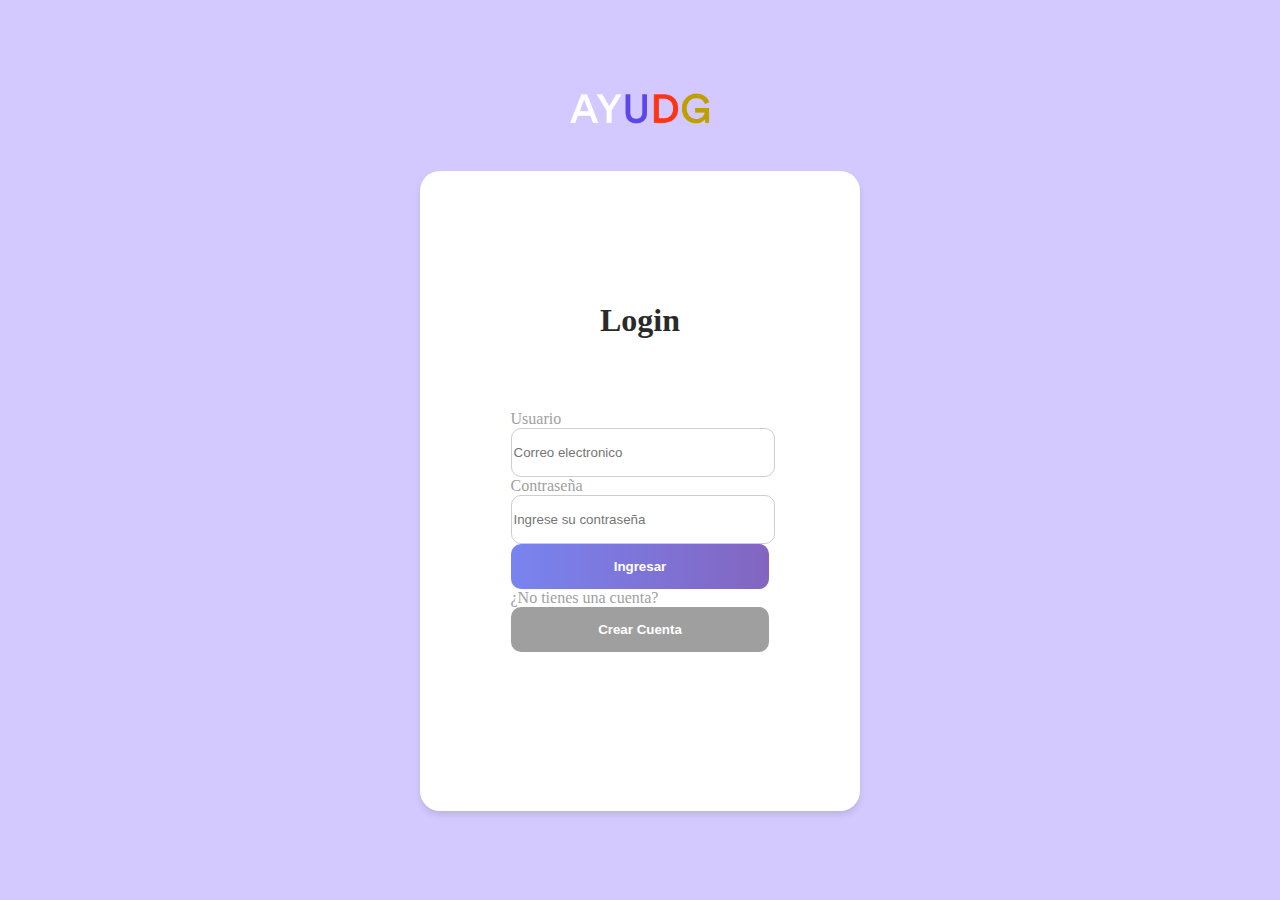
<file: index.html>
<!DOCTYPE html>
<html lang="es">
<head>
  <meta charset="UTF-8">
  <meta name="viewport" content="width=device-width, initial-scale=1.0">
  <title>Formulario de Inicio de Sesión</title>
  <link rel="stylesheet" href="styles.css">
  <!-- Add Bootstrap CSS -->
  <link href="https://cdn.jsdelivr.net/npm/bootstrap@5.1.3/dist/css/bootstrap.min.css" rel="stylesheet" integrity="sha384-1BmE4kWBq78iYhFldvKuhfTAU6auU8tT94WrHftjDbrCEXSU1oBoqyl2QvZ6jIW3" crossorigin="anonymous">
</head>
<body>
  <div class="back">
    
    <div class="container">
      <div class="logo-container"> 
        <img class="logo" src="imgs/ayudgLogo.png">
      </div>
      
      <div class="container contMain">
        <h1 class="title">Login</h1>
        <form action="#">
          <div class="form-group mb-3 ">
            <label class="labels" for="mail">Usuario</label>
            <input type="text" id="correo" name="mail" placeholder="Correo electronico" class="user_input">
          </div>
          <div class="form-group mb-5 ">
   
          <label class="labels" for="password">Contraseña</label>
           <input type="password" id="password" name="password" placeholder="Ingrese su contraseña" class="user_password">
          </div>
         
          <button type="submit" class="btnLogin">Ingresar</button>
          <div class="form-group mt-3 ">
            <label class="labels mb-1">¿No tienes una cuenta?</label>
          <button type="#" class="btnRegister">Crear Cuenta</button>
          </div>
          
   
        </form>
        
      </div>
     
    </div>
  </div>
 
  <!-- Add Bootstrap JS -->
  <script src="https://cdn.jsdelivr.net/npm/bootstrap@5.1.3/dist/js/bootstrap.bundle.min.js" integrity="sha384-ka7Sk0Gln4gmtz2MlQnikT1wXgYsOg+OMhuP+IlRH9sENBO0LRn5q+8nbTov4+1p" crossorigin="anonymous"></script>
</body>
</html>
</file>
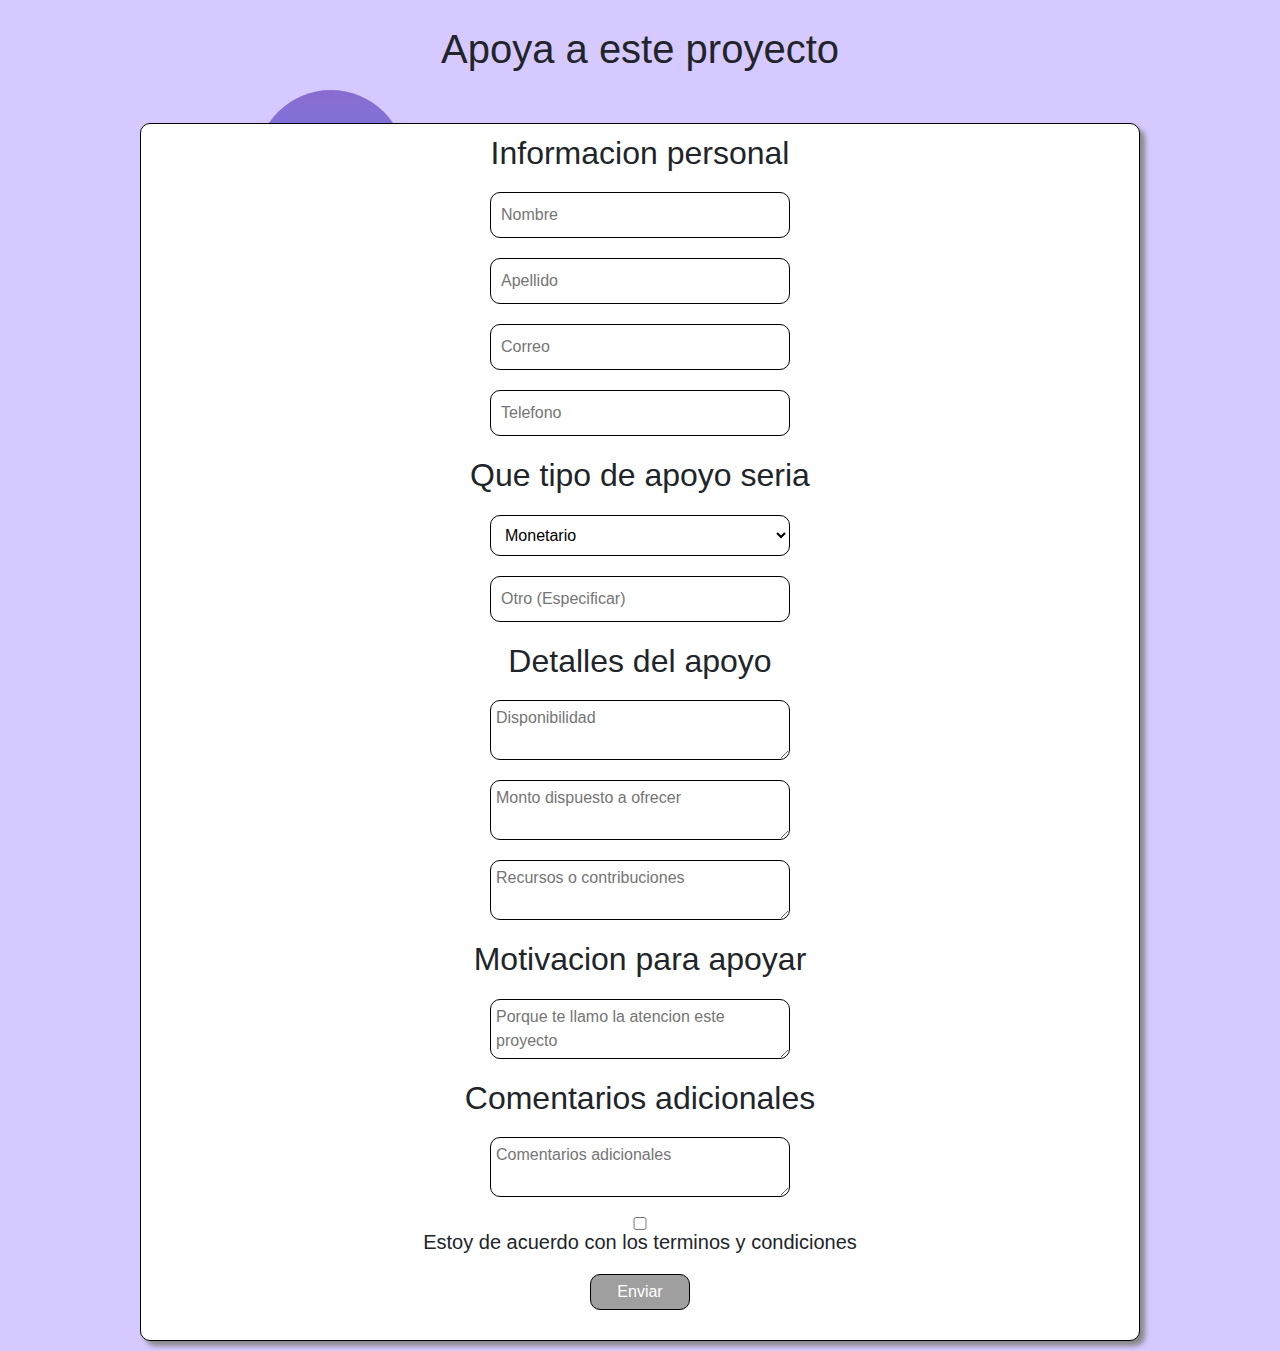
<file: Apoyo.html>
<!DOCTYPE html>
<html lang="es">
<head>
    <meta charset="UTF-8">
    <meta name="viewport" content="width=device-width, initial-scale=1.0">
    <title>Apoyar</title>

    <link rel="stylesheet" href="apoyostyle.css">
    <!-- Add Bootstrap CSS -->
    <link rel="stylesheet" href="https://stackpath.bootstrapcdn.com/bootstrap/4.3.1/css/bootstrap.min.css">

</head>
<body class="body">
    
    <div class="Apoyo">

        <h1 class="T1">Apoya a este proyecto</h1>

        <form class="formapoyo"> 

            <h2> Informacion personal</h2>
            <input class="Nombre" placeholder="Nombre">
            <input class="Apellido" placeholder="Apellido">
            <input class="Correo" placeholder="Correo" type="email">
            <input class="Telefono" placeholder="Telefono">

            <h2>Que tipo de apoyo seria</h2>
            <select class="Tipoapoyo">
                <option value="Monetario">Monetario</option>
                <option value="Material">Material</option>
                <option value="Voluntario">Asesoramiento</option>
                <option value="difusion">Difusion</option>
                <input class="Otro" placeholder="Otro (Especificar)">

            <h2>Detalles del apoyo</h2>
                <textarea class="horario" placeholder="Disponibilidad"></textarea>
                <textarea class="monto" placeholder="Monto dispuesto a ofrecer"></textarea>
                <textarea class="material" placeholder="Recursos o contribuciones"></textarea>

            <h2>Motivacion para apoyar</h2>
                <textarea class="motivacion" placeholder="Porque te llamo la atencion este proyecto"></textarea>

            <h2>Comentarios adicionales</h2>
                <textarea class="comentarios" placeholder="Comentarios adicionales"></textarea>

            <input type="checkbox" class="Acuerdo"></checkbox>
            <h5 class="Acuerdo2">Estoy de acuerdo con los terminos y condiciones</h5>
            <button class="enviar">Enviar</button>
        </form>
    </div>

    <div class="circulo1"> </div>
    <div class="circulo2"> </div>
    <div class="circulo3"> </div>
      


</body>
</html>
</file>
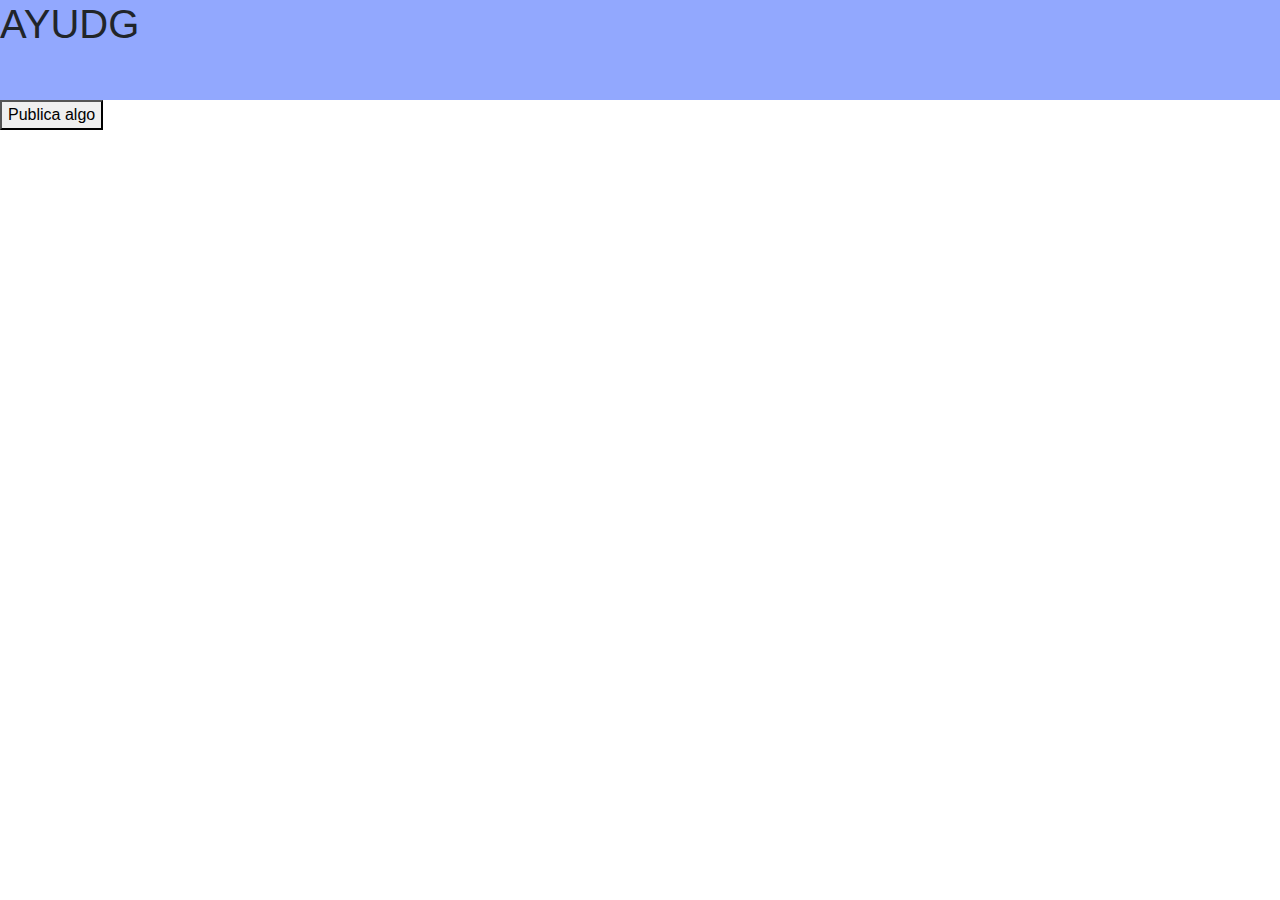
<file: form.html>
<!DOCTYPE html>
<html lang="es">
<head>
<meta charset="UTF-8">
<title>Inicio</title>

<link rel="stylesheet" href="formstyle.css">
<!-- Add Bootstrap CSS -->
<link rel="stylesheet" href="https://stackpath.bootstrapcdn.com/bootstrap/4.3.1/css/bootstrap.min.css">


</head>
<body>

  <div class="barra"> 

  <h1 class="ayudg">AYUDG</h1>

  </div>

<button id="boton-publicar">Publica algo</button>

<div id="fondo-oscuro" class="fondo-oscuro"></div>

<div id="ventana-flotante" class="ventana-flotante">
  <form>
    <!-- Añade los campos de formulario que necesites -->
    <button class="cerrar-ventana">X</button>

    <h2 class="titulo1">Propuesta</h2>

    <h3 class="titulo2">Nombre del proyecto</h3>
    <textarea placeholder="Nombre del proyecto" class="textarea1"></textarea>

    <h3 class="titulo3">Descripcion</h3>
    <textarea placeholder="El objetivo de mi proyecto es..." class="textarea2"></textarea>

    <h3 for="cantidad" class="Presupuesto">Presupuesto requerido</h3>
    <input type="number" class="Presupuesto2" placeholder="$250">

    <h2 class="textfoto">Adjunta una foto o video</h2>
    <input type="file" class="imgselect" accept="image/*">

    <button type="submit" class="publicar">Publicar</button>
    
  </form>



</div>

<script src="FormScript.js"></script>

</body>
</html>
</file>
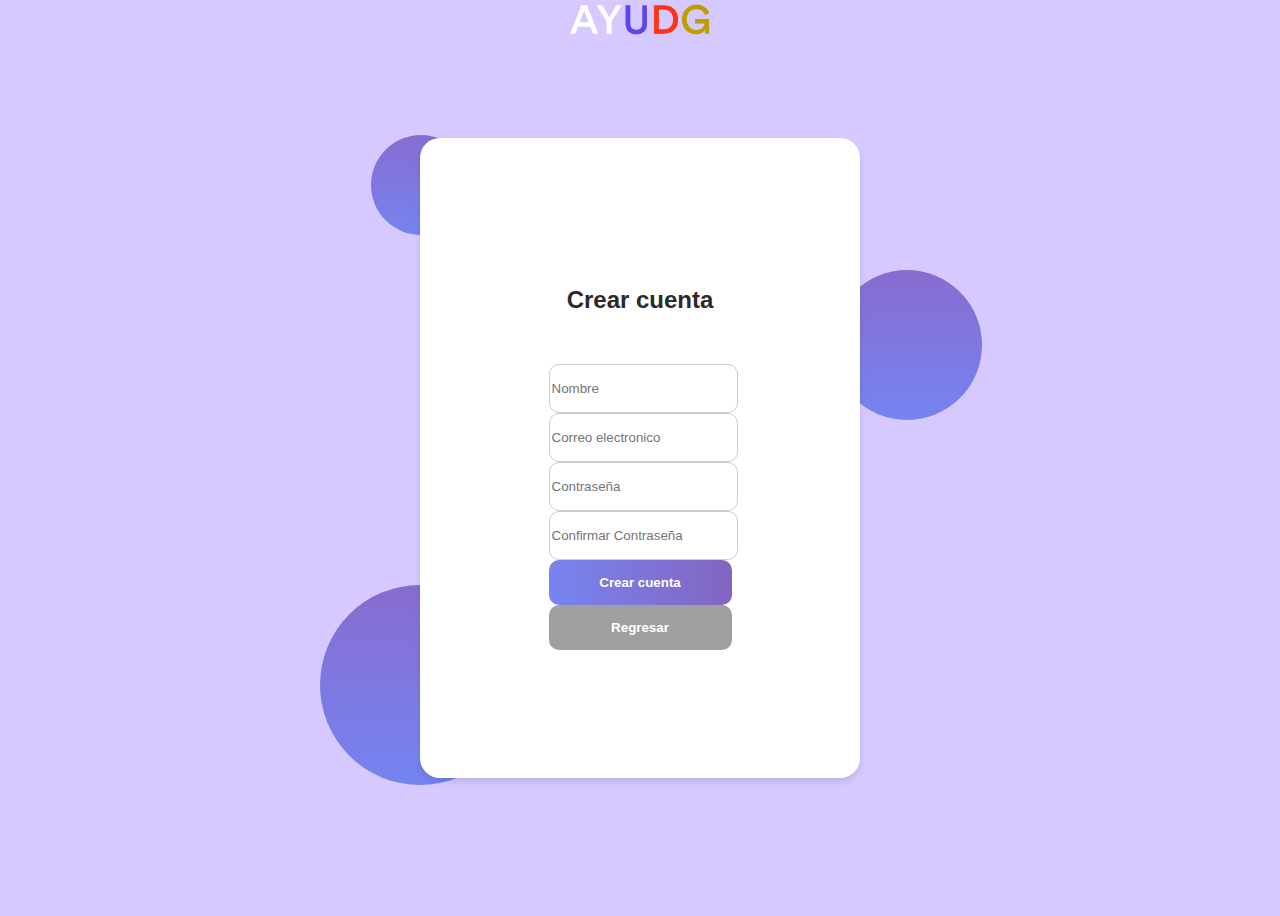
<file: Registro.html>
<!DOCTYPE html>
<html lang="es">
<head>
    <meta charset="UTF-8">
    <meta name="viewport" content="width=device-width, initial-scale=1.0">
    <title> Registrate </title>

    <link rel="stylesheet" href="registrostyle.css">
  <!-- Add Bootstrap CSS -->
  <link href="https://cdn.jsdelivr.net/npm/bootstrap@5.1.3/dist/css/bootstrap.min.css" rel="stylesheet" integrity="sha384-1BmE4kWBq78iYhFldvKuhfTAU6auU8tT94WrHftjDbrCEXSU1oBoqyl2QvZ6jIW3" crossorigin="anonymous">

</head>

<body class="body">


    <div class="container Registro">
        <div class="logo-container"> 
            <img class="logo" src="imgs/ayudgLogo.png">
          </div>
        <div class="container contSubmain">

            <h2 class="Crearcuentatxt"> Crear cuenta </h2>
            <form action="/registro" method="post">

             <div class="form-group mb-3 ">
                <input type="text" placeholder="Nombre" name="name_input" class="nombre">
             </div>
             <div class="form-group mb-3 ">
                <input type="email" placeholder="Correo electronico" name="email_input" class="correo">
             </div><div class="form-group mb-3 ">
                <input type="password" placeholder="Contraseña" name="password" class="contra1">
             </div>
             <div class="form-group mb-3 ">
                <input type="password" placeholder="Confirmar Contraseña" class="contra2">
             </div>
             <button type="submit" class="Crear-cuenta mb-3"> Crear cuenta </button>
             <button type="#" class="back"> Regresar </button>
           
             </form>
        </div>
        
    </div>

    <div class="circulo1"> </div>
    <div class="circulo2"> </div>
    <div class="circulo3"> </div>
    
    <script src="../app.js"></script>
</body>
</html>
</file>
<file: styles.css>
html, body {
    height: 100%;
    margin: 0;
    padding: 0;
    background-color: #D3C9FE;

}

.back {
    display: flex;
    justify-content: center;
    align-items: center;
    height: 100%;
    margin: 0;
    padding: 0;
    background-color: #D3C9FE;
  
}

.contMain {
    font-family: 'Roboto';
    background-color: white;
    border-radius: 20px; 
    display: flex;
    flex-direction: column;
    justify-content: center;
    align-items: center;
    width: 400px !important; 
    height: 600px !important;
    max-width: 400px; 
    padding: 20px;
    box-shadow: 0 4px 6px rgba(0, 0, 0, 0.1); 
    position: relative;

}

.labels{

    color: #a0a0a0;
}

.form-group {
    width: 100%;
}



.btnLogin{
    
    background: linear-gradient(to right, #7884f0, #8365c0);
    font-weight: 700;
    color: white;
    height: 45px;
    width: 100%;
    border-radius: 10px;
    border: 0 solid;
    
}

.btnRegister{
    background-color: #9f9f9f;
    font-weight: 700;
    color: white;
    height: 45px;
    width: 100%;
    border-radius: 10px;
    border: 0 solid;
}

.title{
    position: relative;
    top: -50px;
    font-weight: 600;
    color: #2a2a2a;

}

.user_input{

    width: 100%;
    border-radius: 10px;
    border: 0.5px solid #cdcdcd;
    height:45px;

}


.user_input:hover {
    border-color: #2d9c4d; 
    color: #2d9c4d; 
}

.user_input:focus{

    background: #f7fffc;
    border: 0.7px solid #2d9c4d;
    outline-color:#2d9c4d;
}

.user_password{

    width: 100%;
    border-radius: 10px;
    border: 0.5px solid #cdcdcd;
    height:45px;

}

.user_password:hover{
    border-color: #cdcdcd;
}

.user_password:focus{
    border-color: #cdcdcd;
    background:  #f2f6ff;
    outline-color:#2d959c;
}


.logo{
display: flex;
justify-content: center;
width: 150px;
height: 42px;

}

.logo-container {
    display: flex;
    justify-content: center;
    margin-bottom: 40px; /* Adjust margin as needed */
  }
</file>
<file: apoyostyle.css>
.body{
    background-color: rgb(214, 201, 255);
}
.formapoyo{
    margin-top: 10px;
    margin-bottom: 10px;
    margin-left: auto;
    margin-right: auto;
    padding: 10px;
    border: 1px solid #000;
    border-radius: 10px;
    background-color: white;
    box-shadow: 5px 5px 5px #888;
    height: auto;
    width: 1000px;

    
}

.T1{
    justify-content: center;
    display: flex;
    margin-top: 25px;
    margin-bottom: 50px;
}

h2{
    text-align: center;
}

.Nombre{
    margin: auto;
    justify-content: center;
    display: flex;
    padding: 10px;
    border: 1px solid #000;
    border-radius: 10px;
    background-color: white;
    margin-top: 20px;
    margin-bottom: 20px;
    width: 300px;
}

.Apellido{
    margin: auto;
    justify-content: center;
    display: flex;
    padding: 10px;
    border: 1px solid #000;
    border-radius: 10px;
    background-color: white;
    margin-top: 20px;
    margin-bottom: 20px;
    width: 300px;
}

.Correo{
    margin: auto;
    justify-content: center;
    display: flex;
    padding: 10px;
    border: 1px solid #000;
    border-radius: 10px;
    background-color: white;
    margin-top: 20px;
    margin-bottom: 20px;
    width: 300px;
}

.Telefono{
    margin: auto;
    justify-content: center;
    display: flex;
    padding: 10px;
    border: 1px solid #000;
    border-radius: 10px;
    background-color: white;
    margin-top: 20px;
    margin-bottom: 20px;
    width: 300px;
}

.Tipoapoyo{
    margin: auto;
    justify-content: center;
    display: flex;
    padding: 10px;
    border: 1px solid #000;
    border-radius: 10px;
    background-color: white;
    margin-top: 20px;
    margin-bottom: 20px;
    width: 300px;
}

.Otro{
    margin: auto;
    justify-content: center;
    display: flex;
    padding: 10px;
    border: 1px solid #000;
    border-radius: 10px;
    background-color: white;
    margin-top: 20px;
    margin-bottom: 20px;
    width: 300px;
}

.horario{
    margin: auto;
    justify-content: center;
    display: flex;
    padding: 5px;
    border: 1px solid #000;
    border-radius: 10px;
    background-color: white;
    margin-top: 20px;
    margin-bottom: 20px;
    width: 300px;
}

.monto{
    margin: auto;
    justify-content: center;
    display: flex;
    padding: 5px;
    border: 1px solid #000;
    border-radius: 10px;
    background-color: white;
    margin-top: 20px;
    margin-bottom: 20px;
    width: 300px;
}

.material{
    margin: auto;
    justify-content: center;
    display: flex;
    padding: 5px;
    border: 1px solid #000;
    border-radius: 10px;
    background-color: white;
    margin-top: 20px;
    margin-bottom: 20px;
    width: 300px;
}

.motivacion{
    margin: auto;
    justify-content: center;
    display: flex;
    padding: 5px;
    border: 1px solid #000;
    border-radius: 10px;
    background-color: white;
    margin-top: 20px;
    margin-bottom: 20px;
    width: 300px;
}

.comentarios{
    margin: auto;
    justify-content: center;
    display: flex;
    padding: 5px;
    border: 1px solid #000;
    border-radius: 10px;
    background-color: white;
    margin-top: 20px;
    margin-bottom: 20px;
    width: 300px;
}

.Acuerdo{
    margin: auto;
    justify-content: center;
    display: flex;
    padding: 5px;
    border: 1px solid #000;
    border-radius: 10px;
    background-color: white;
    margin-top: 20px;
    width: 300px;
}

.Acuerdo2{
    text-align: center;
}

.enviar{
    margin: auto;
    justify-content: center;
    display: flex;
    padding: 5px;
    border: 1px solid #000;
    border-radius: 10px;
    background-color: rgb(159, 159, 159);
    color: white;
    margin-top: 20px;
    margin-bottom: 20px;
    width: 100px;
    cursor: pointer;
}

.circulo1{
    position: absolute;
    top: 10%;
    left: 20%;
    width: 150px;
    height: 150px;
    background-image: linear-gradient( rgb(136, 108, 208) 0%, rgb(117, 132, 241) 100%);
    border-radius: 50%;
    z-index: -1;
}

.circulo2{
    position: absolute;
    top: 60%;
    left: 73%;
    width: 200px;
    height: 200px;
    background-image: linear-gradient( rgb(136, 108, 208) 0%, rgb(117, 132, 241) 100%);
    border-radius: 50%;
    z-index: -1;
}

.circulo3{
    position: absolute;
    top: 90%;
    left: 17%;
    width: 300px;
    height: 300px;
    background-image: linear-gradient( rgb(136, 108, 208) 0%, rgb(117, 132, 241) 100%);
    border-radius: 50%;
    z-index: -1;
}
</file>
<file: formstyle.css>
.barra{
  
  background-color: rgb(146, 168, 254);
  height: 100px;
  
}

.ventana-flotante {
    display: none;
    position: fixed;
    left: 50%;
    top: 50%;
    transform: translate(-50%, -50%);
    width: 1000px;
    height: 800px;
    padding: 20px;
    background: #fff;
    box-shadow: 0 10px 8px rgba(0, 0, 0, 0.1);
    z-index: 1000;
    border-radius: 10px;
  }

.cerrar-ventana{

  border-radius: 50%;
  background-color: rgb(253, 18, 97);
  color: white;
  margin-left: 925px;

}
.titulo1{

    display: flex;
    justify-content: center;
    font-size: 30px;

  }

.titulo2{

    display: flex;
    justify-content: center;
    margin-bottom: 15px;
    margin-top: 15px;
    font-size: 20px;

  }

.titulo3{

    display: flex;
    justify-content: center;
    margin-bottom: 15px;
    margin-top: 15px;
    font-size: 20px;

  }

  .textarea1{

    display: flex;
    justify-content: center;
    margin-left: auto;
    margin-right: auto;
    width: 750px;
    height: 40px;
    resize: none;
    border-radius: 10px;
    background-color: rgb(248, 249, 254);

  }


  .fondo-oscuro {
    display: none;
    position: fixed;
    top: 0;
    left: 0;
    width: 100%;
    height: 100%;
    backdrop-filter: blur(3px);
    transition: backdrop-filter 0.5s ease-in-out;
    z-index: 999;
  }


  .textarea2 {

    display: flex;
    justify-content: center;
    margin-left: auto;
    margin-right: auto;
    width: 750px;
    height: 250px;
    resize: none;
    border-radius: 10px;
    background-color: rgb(248, 249, 254);

  }

  .Presupuesto{

    margin-top: 15px;
    margin-bottom: 15px;
    display: flex;
    justify-content: center;
    margin-left: auto;
    margin-right: auto;
    font-size: 20px;
  }

.Presupuesto2{

  display: flex;
  justify-content: center;
  margin-left: auto;
  margin-right: auto;
  margin-bottom: 25px;
  width: 650px;
  height: 40px;
  border-radius: 10px;
  background-color: rgb(248, 249, 254);

}

.textfoto{

  display: flex;
  justify-content: center;
  font-size: 20px;

}

.imgselect{

  display: flex;
  justify-content: center;
  margin-left: auto;
  margin-right: auto;
  margin-top: 25px;
  border-radius: 5px;

}

.publicar{

  display: flex;
  justify-content: center;
  margin-left: auto;
  margin-right: auto;
  margin-top: 25px;
  width: 275px;
  height: 40px;
  background-color: rgb(26, 155, 255);
  color: white;
  border-radius: 5px;
  font-size: 25px;

}
</file>
<file: registrostyle.css>
.body{
    background-color: rgb(214, 201, 255);
}

.Registro {
    display: flex;
    justify-content: center;
    align-items: center;
    background-color: rgb(214, 201, 255);
    height: 100vh; /* Hace que el contenedor ocupe toda la altura de la ventana */
    margin: 0;
    padding: 0;
}
.contSubmain{
    position: absolute;
    font-family: 'Roboto';
    background-color: white;
    border-radius: 20px; 
    display: flex;
    flex-direction: column;
    justify-content: center;
    align-items: center;
    width: 400px !important; 
    height: 600px !important;
    max-width: 400px; 
    padding: 20px;
    box-shadow: 0 4px 6px rgba(0, 0, 0, 0.1); 
    z-index: 2;


}


.logo-container {
    margin-top: 20px; /* Ajusta el margen superior para separar el logotipo del borde superior del contenedor */
}


.logo {
    position: absolute; /* Permite un posicionamiento absoluto */
    top: 0; /* Ajusta la posición superior del logotipo al borde superior del contenedor .contSubmain */
    left: 50%; /* Ajusta la posición horizontal del logotipo */
    transform: translateX(-50%); /* Centra horizontalmente el logotipo */
    width: 150px;
    height: 42px;
}

.Crearcuentatxt{
    justify-content: center;
    display: flex;
    margin-bottom: 50px;
    margin-top: 20px;
    font-family: 'roboto', sans-serif;
    font-weight: 600;
    color: #2a2a2a;


}

.nombre{
    margin: auto;
    display: flex;
    justify-content: center;
    width: 100%;
    border-radius: 10px;
    border: 0.5px solid #cdcdcd;
    height:45px;

}

.correo{
    margin: auto;
    display: flex;
    justify-content: center;
    width: 100%;
    border-radius: 10px;
    border: 0.5px solid #cdcdcd;
    height:45px;
}

.contra1{
   
    
    width: 100%;
    border-radius: 10px;
    border: 0.5px solid #cdcdcd;
    height:45px;
}

.contra2{

    width: 100%;
    border-radius: 10px;
    border: 0.5px solid #cdcdcd;
    height:45px;
}


.Crear-cuenta{
    background: linear-gradient(to right, #7884f0, #8365c0);
    font-weight: 700;
    color: white;
    height: 45px;
    width: 100%;
    border-radius: 10px;
    border: 0 solid;
}

.back{
    background-color: #9f9f9f;
    font-weight: 700;
    color: white;
    height: 45px;
    width: 100%;
    border-radius: 10px;
    border: 0 solid;
}

.circulo1{
    position: absolute;
    top: 15%;
    left: 29%;
    width: 100px;
    height: 100px;
    background-image: linear-gradient( rgb(136, 108, 208) 0%, rgb(117, 132, 241) 100%);
    border-radius: 50%;
    z-index: 1;
}

.circulo2{
    position: absolute;
    top: 30%;
    left: 65%;
    width: 150px;
    height: 150px;
    background-image: linear-gradient( rgb(136, 108, 208) 0%, rgb(117, 132, 241) 100%);
    border-radius: 50%;
    z-index: 1;
}

.circulo3{
    position: absolute;
    top: 65%;
    left: 25%;
    width: 200px;
    height: 200px;
    background-image: linear-gradient( rgb(136, 108, 208) 0%, rgb(117, 132, 241) 100%);
    border-radius: 50%;
    z-index: 1;
}
</file>
